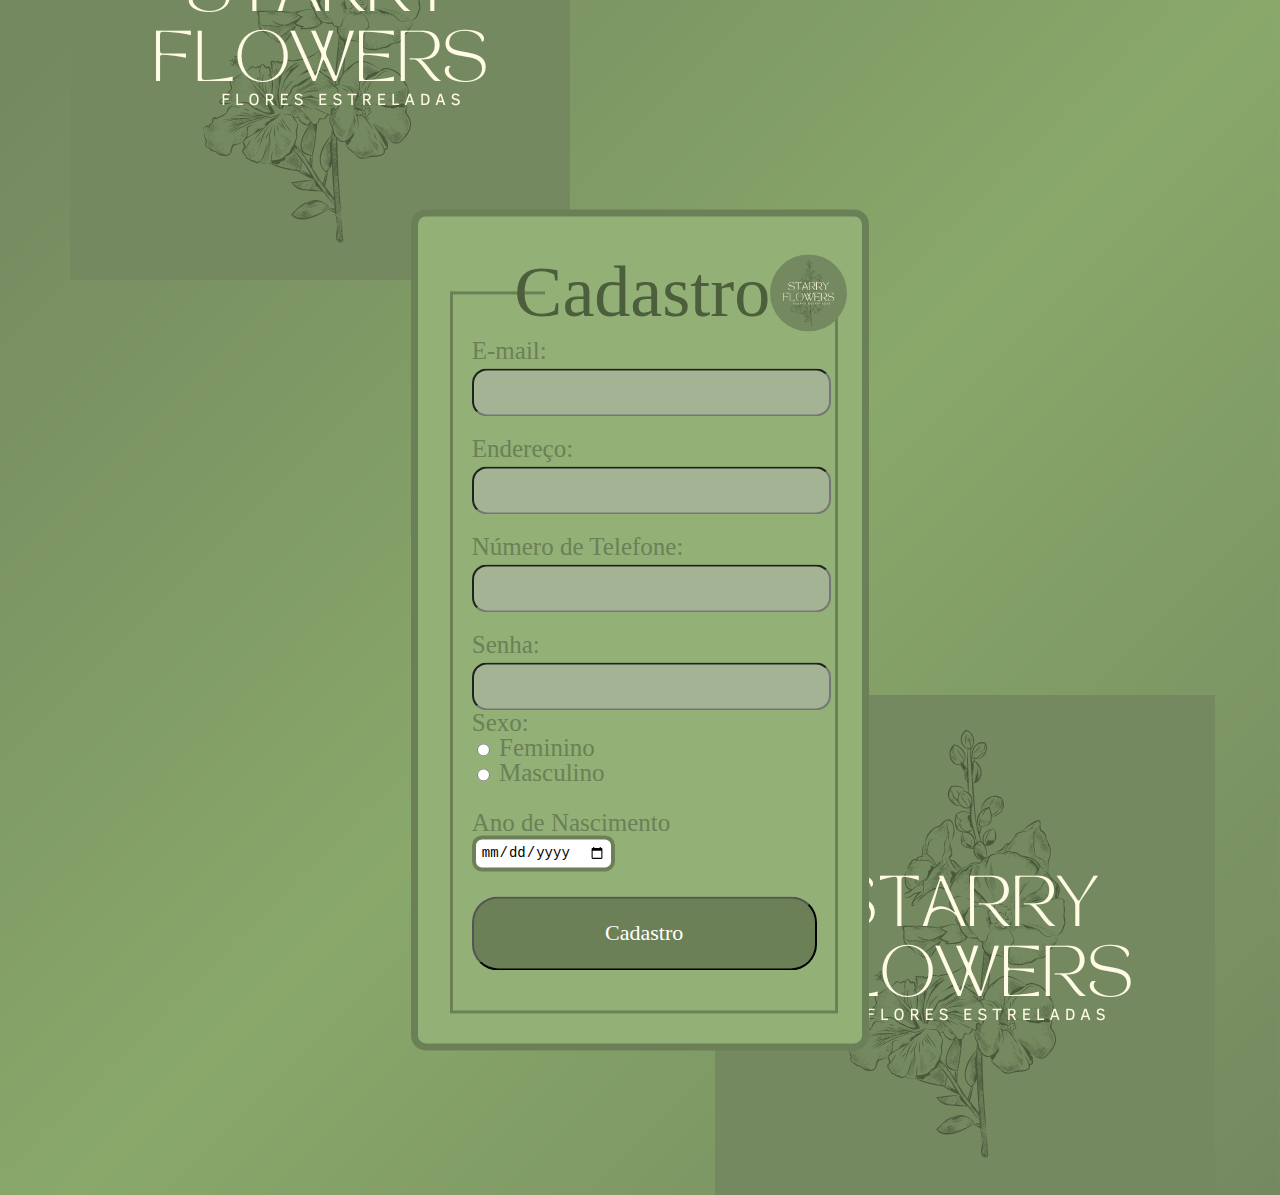
<file: cadastro.html>
<!DOCTYPE html>
<html lang="PT-BR">
    <head>
        <title>FloraCeleste - Cadastro</title>
        <meta charset="utf-8">
        <link rel="stylesheet" href="reset.css">
        <link rel="stylesheet" href="cadastro.css">   
        <link rel="shortcut icon" href="logo.png" type="image/x-icon">
    </head>
    <body>
        <legend>
            <img id="logo" src="logo.png" alt="logo" class="logo2">
        </legend>

        <legend>
            <img id="logo" src="logo.png" alt="logo" class="logo3">
        </legend>
        <main><!--Meio-->
            <section class="box">
                <form action="login.html">
                    <fieldset action="index.html">
                        <legend>Cadastro<img src="logo.png" class="logo" ></legend>
                        
                        <section class="inputBox">
                            <input type="text" name="email" id="email"class="inputUser" required>
                            <label for="email" class="labelinput">E-mail:</label>
                        </section>
                        <br><br>
                        <section class="inputBox">
                            <input type="text" name="endereco" id="endereco"class="inputUser" required>
                            <label for="endereco" class="labelinput">Endereço:</label>
                        </section>
                        <br><br>
                        <section class="inputBox">
                            <input type="number" name="numero" id="numero"class="inputUser" required>
                            <label for="numero" class="labelinput">Número de Telefone:</label>
                        </section>
                        <br><br>
                        <section class="inputBox">
                            <input type="password" name="senha"  id="senha" class="inputUser" required>
                            <label for="senha" class="labelinput">Senha:</label>
                        </section>
                        Sexo:<br>
                        <input type="radio" id="feminino" name="genero" value="feminino">
                        <label for="feminino">Feminino</label>
                        <br>

                        <input type="radio" id="masculino" name="genero" value="masculino">
                        <label for="masculino">Masculino</label>
                        <br>

                        <label for="data_nascimento"><p>Ano de Nascimento</label>
                            <input type="date" name="data_nascimento" id="data_nascimento" required>
                            <br><br>

                            <input type="submit" value="Cadastro" id="enviar" required>
                    </fieldset>
                </form>        
            </section>
        </main>
    </body>
</html>
</file>
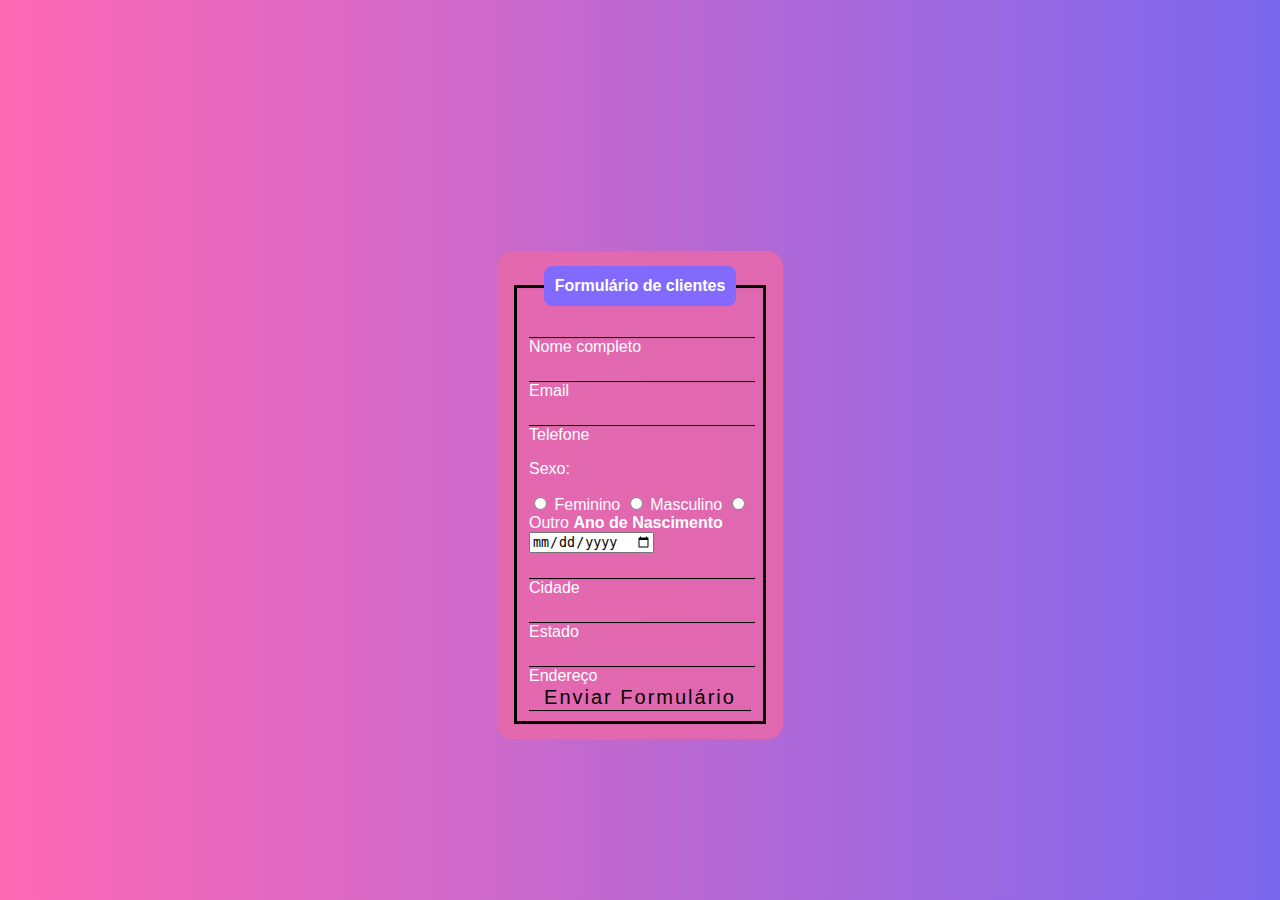
<file: formulario.html>
<!DOCTYPE html>
<html lang="PT-BR">
    <head>
        <title>FloraCeleste - Login</title>
        <meta charset="utf-8">
        <link rel="stylesheet" href="formularioo.css">
        <link rel="shortcut icon" href="logo.png" type="image/x-icon">
    </head>

<body>
<header> <!--Cabeçalho--> </header>

<main> <!--Meio--> 

     

<section class="box">
    <form>
    <fieldset>
    <legend> <strong>
        Formulário de clientes
    </legend></strong>
<section class="inputBox">
    <input type="text" name="nome" id="name"
    class="inputUser" required>
    <label for="name" class="labelinput">Nome completo</label>
</section>

<section class="inputBox">
    <input type="text" name="email" id="email"
    class="inputUser" required >
    <label for="email" class="labelinput">
    Email</label>
    </section>


<section class="inputBox">
    <input type="tel" name="telefone" id="telefone"
    class="inputUser" required >
    <label for="telefone" class="labelinput">
    Telefone</label>

    <p>Sexo:</p>
    <input type="radio" name="genero" id="feminino"
    value="feminino" required>
    <label for="feminino">Feminino</label>


    <input type="radio" name="genero" id="masculino"
    value="masculino" required>
    <label for="masculino">Masculino</label>


    <input type="radio" name="genero" id="outro"
    value="outro" required>
    <label for="outro">Outro</label>
  

    <label for="data_nascimento"><strong>Ano de Nascimento</strong></label>
    <input type="date" name="data_nascimento" id="data_nascimento"required>
    
<section class="inputBox">
    <input type="text" name="cidade" id="cidade"
    class="inputUser" required>
    <label for="cidade" class="labelinput">Cidade</label>
</section>

  
         
<section class="inputBox">
    <input type="text" name="estado" id="estado"
    class="inputUser" required>
    <label for="estado" class="labelinput">Estado</label>
</section>



<section class="inputBox">
    <input type="text" name="endereco" id="endereco"
    class="inputUser" required>
    <label for="endereco" class="labelinput">Endereço</label>
</section>

        
<section>
    <input type="submit" value="Enviar Formulário" id="submit"
    class="inputUser">
</section>

</section>
</section>
</fieldset>
</form>
</main>
<footer> <!--Rodapé--> </footer>



</body>
</html>
</file>
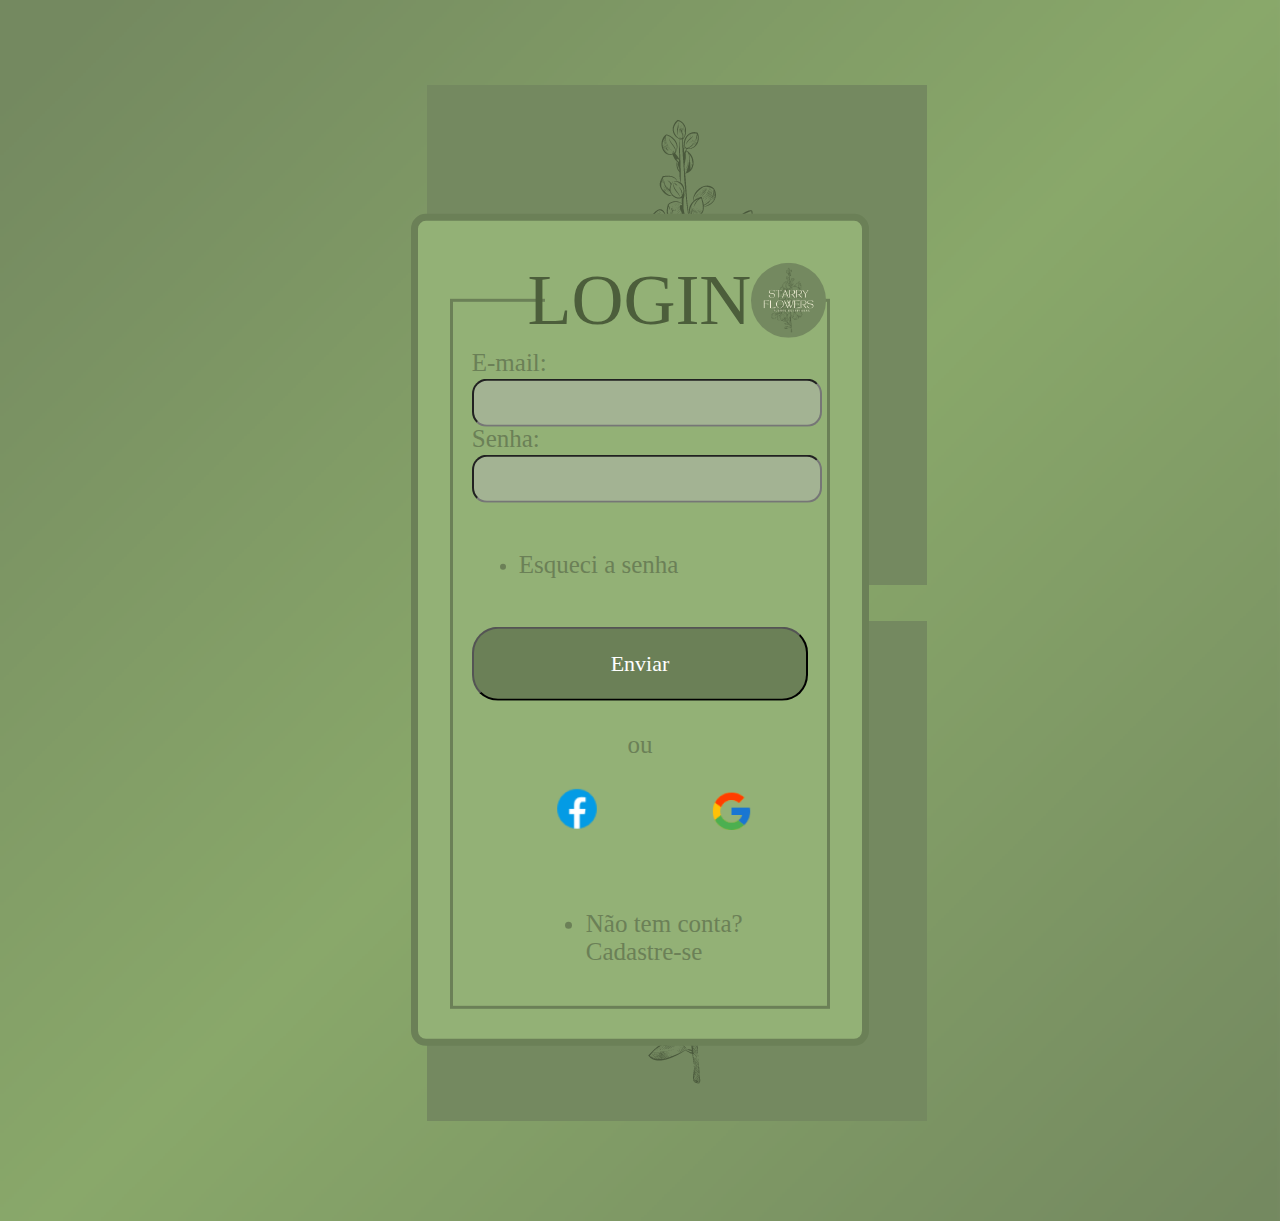
<file: login.html>
<!DOCTYPE html>
<html lang="PT-BR">
    <head>
        <title>Starry Flowers - Login</title>
        <meta charset="utf-8">
        <link rel="stylesheet" href="formulario.css">
        <link rel="shortcut icon" href="logo.png" type="image/x-icon">
    </head>
    <body>
        <legend>
            <img id="logo" src="logo.png" alt="logo" class="logo2">
        </legend>

        <legend>
            <img id="logo" src="logo.png" alt="logo" class="logo3">
        </legend>

        <main><!--Meio-->
            <section class="box">
                <form>
                    <fieldset action="index.html">
                        <legend>LOGIN<img src="logo.png" class="logo" ></legend>
                      
                        <section class="inputBox">
                            <input type="text" name="email" id="email" class="inputUser" required>
                            <label for="email" class="labelinput">E-mail:</label>
                        </section>
                        <br>
                        <section class="inputBox">
                            <input type="password" name="senha"  id="senha" class="inputUser" required>
                            <label for="senha" class="labelinput">Senha:</label>
                        </section>
                        <br>
                        <nav class="esqueci">
                            <ul>
                            <li><a href="cadastro.html">Esqueci a senha</a></li>
                            </ul>
                        </nav>
                        <br>

                        <button class="enviar" onclick="verificarEmail()" >Enviar</button>
                        <br><br>
                        <p>ou</p>
                        <img class="facebook" src="face.png">
                        <img class="google" src="google.png">
                        <script>
                            
                            function verificarEmail() {
                            var email = document.getElementById("email").value;
                            if (email === "admin") {
                            window.open("Central/central.html");
                            window.close
                            } else {
                            window.open("index.html");
                            window.close()
                            }}</script>
                        <script>
                            
                        </script>
                        

                        <nav class="cadastre">
                            <ul>
                                <li><a href="cadastro.html">Não tem conta? Cadastre-se</a></li>
                            </ul>
                        </nav>
        


                    </fieldset>

                    
                </form>
            </section>

        </main>

        <footer><!--Rodapé-->
        
        
        </footer>



    </body>

</html>
</file>
<file: cadastro.css>
body{
    font-family: Arial, Helvetica, sans-serif;
    background:url("gradiente.png");
    background-repeat: no-repeat;
    background-size:cover;
    padding:5vw
}
.box{
    font-family: cormorant;
    color: #6b8057;
    font-size: 25px;
    position: absolute;
    top: 70%;
    left: 50%;
    transform: translate(-50%, -50%);
    background-color: #93b176;
    padding: 30px;
    border-radius: 15px;
    width: 30%;
    border: 7px solid #6b8057;
}
.logo{
    border-top: 10px;
    width: 30%;
    border-radius: 100px;
}
fieldset{
    justify-content: center;
    align-items: center;
    border: 3px solid #6b8057;
}


legend{
     font-family: cormorant;
    font-size: 72px;
    margin-left: 73px;
    margin-top: 5px;
    padding: 8px;
    border-radius: 8px;
    color: #4c5e3b;
    display:flex;
    margin-bottom: 20px;
    justify-content: center;
    align-items: center;
    align-self: center;
    vertical-align: middle;
}
.inputBox{
    position: relative;
}
.inputUser{
    text-decoration:none ;
    background: #a3b393;
    border-radius: 15px;
    outline: none;/*tirar a linha de fora do input*/
    color: #6b8057;
    font-family: cormorant;
    font-size: 30px;
    width: 100%;/*comprimento da linha*/
    letter-spacing: 2px;/*espaço entre cada carater no input*/
    padding: 5px;
}
.labelinput{/* animação das labels - nessa parte, as labels irão
    se encaixar dentro dos inputs*/
position: absolute; /* vai ocupar apenas o elemento dela mesma */
top: -30px;
pointer-events: none;/* qualquer lugar que eu clicar dentro
                do input, ele vai executar a ação */
transition: 5px;/* transição - para criaçao de efeitos de animação personalizado*/
}

/*Quando clicar no input eu quero que a label vai para cima
do input - por isso a ação é no input*/
#enviar{
    background-color: #6b8057;
    width: 100%;
    padding: 22px;
    color: #FFFFFF;
    font-size: 22px;
    cursor: pointer;/*quando passar o mouse por cima do botão enviar, muda o cursor*/
    font-family: cormorant;
    border-radius: 26px;
}
#data_nascimento{
    border: 4px solid #6b8057;
    padding: 5px;
    border-radius: 10px;
    outline: none;
    font-size: 14px;
}
.logo2{
    position: absolute;
    top: 90%;
    left: 50%;
    transform: translate(15%, -23%);

}
.logo3{
    position: absolute;
    top: -80%;
    left: 25%;
    transform: translate(-50%, 100%);

}
</file>
<file: formularioo.css>
body{
    background-image: linear-gradient(to right,  	#FF69B4, #7B68EE);
    font-family: Arial, Helvetica, sans-serif;
}

.box{
    color: white;
    position: absolute;
    top: 55%;
    left: 50%;
    transform: translate(-50%, -50%);
    background-color: rgba(231, 105, 170, 0.87);
    padding: 15px;
    border-radius: 15px;
    width: 20%;
}

fieldset{
    border: 3px solid rgb(0, 0, 0);

}

legend{
    border:1px solid rgb(130, 105, 255);
    padding: 10px;
    text-align: center;
    background-color: rgb(130, 105, 255);
    border-radius: 8px;

}

.inputBox{
     position: relative;
}

.inputUser{
    background: none;
    border: none;/*tirar a borda */
    border-bottom: 1px solid black;
    outline: none;/*tirar a linha de fora do input*/
    color: black;
    font-size: 20px;
    width: 100%;
    letter-spacing: 2px;/* espaço entre cada caracter do input*/
}

.lableinput{  /*animação das labels - nessa parte, as labels irão se encaixar dentro dos inputs*/
    position: absolute; /*vai ocupar apenas o elemento dela mesma */
    top: 0px;
    left: 0px;
    pointer-events: none; /*qualquer lugar que eu clicar dentro do input, ele vai executar a ação*/
    transition: 5px;/*transição - para criação de efeitos de animação personalizado*/
}


/* quando clicar no input eu quero que a label vai para cima do input - por isso  a ação é no input */

.inputUser:focus ~ .labelinput, /*executar uma ação na nossa label*/
.inputUser:valid ~ .labelinput{/* quando o input tiver válido, eu quero 
                                que ele execute essa ação para a 
                                label - a informação irá permanecer 
                                no input,senão irá ficar por cima */
    top: -20px;
    font-size:20px;
    color:dodgerblue;
}
</file>
<file: formulario.css>
body{
    font-family: Arial, Helvetica, sans-serif;
    background:url("gradiente.png");
    background-repeat: no-repeat;
    background-size:cover;
    padding:5vw
}
.box{
    font-family: cormorant;
    color: #6b8057;
    font-size: 25px;
    position: absolute;
    top: 70%;
    left: 50%;
    transform: translate(-50%, -50%);
    background-color: #93b176;
    padding: 30px;
    border-radius: 15px;
    width: 30%;
    border: 7px solid #6b8057;
    
}
.logo{
    border-top: 10px;
    width: 30%;
    border-radius: 100px;
}
fieldset{
    justify-content: center;
    align-items: center;
    border: 3px solid #6b8057;
}

legend{
    font-family: cormorant;
    font-size: 72px;
    margin-left: 73px;
    margin-top: 5px;
    padding: 8px;
    border-radius: 8px;
    color: #4c5e3b;
    display:flex;
    margin-bottom: 20px;
    justify-content: center;
    align-items: center;
    align-self: center;
    vertical-align: middle;
}
.inputBox{
    position: relative;
}
.inputUser{
    text-decoration:none ;
    background: #a3b393;
    border-radius: 15px;
    outline: none;/*tirar a linha de fora do input*/
    color: #6b8057;
    font-family: cormorant;
    font-size: 30px;
    width: 100%;/*comprimento da linha*/
    letter-spacing: 2px;/*espaço entre cada carater no input*/
    padding: 5px;
}
.labelinput{/* animação das labels - nessa parte, as labels irão
    se encaixar dentro dos inputs*/
position: absolute; /* vai ocupar apenas o elemento dela mesma */
top: -30px;
pointer-events: none;/* qualquer lugar que eu clicar dentro
                do input, ele vai executar a ação */
transition: 5px;/* transição - para criaçao de efeitos de animação personalizado*/
}

/*Quando clicar no input eu quero que a label vai para cima
do input - por isso a ação é no input*/
.enviar{
    background-color: #6b8057;
    width: 100%;
    padding: 22px;
    color: #FFFFFF;
    font-size: 22px;
    cursor: pointer;/*quando passar o mouse por cima do botão enviar, muda o cursor*/
    font-family: cormorant;
    border-radius: 26px;
}
nav{
    margin-top: 70px;
    margin-left: 50px;
    
}

nav a{
    color: #6b8057;
    font-size: 25px;
    text-decoration: none;
    font-family: cormorant;
    
}
.esqueci{
    
    color: #6b8057;
    font-size: 20px;
    text-decoration: none;
    font-family: cormorant;
    margin-top: 5px;
    margin-left: 7px;
}
p{
    text-align: center;
    margin-top: 2px;
}
.google{
    margin-left: 30%;
    width: 45px;
    margin-top: 5px;
}
.facebook{
    margin-left: 80px;
    width: 50px;
}
.cadastre{
    margin-left: 22%;
}
</file>
